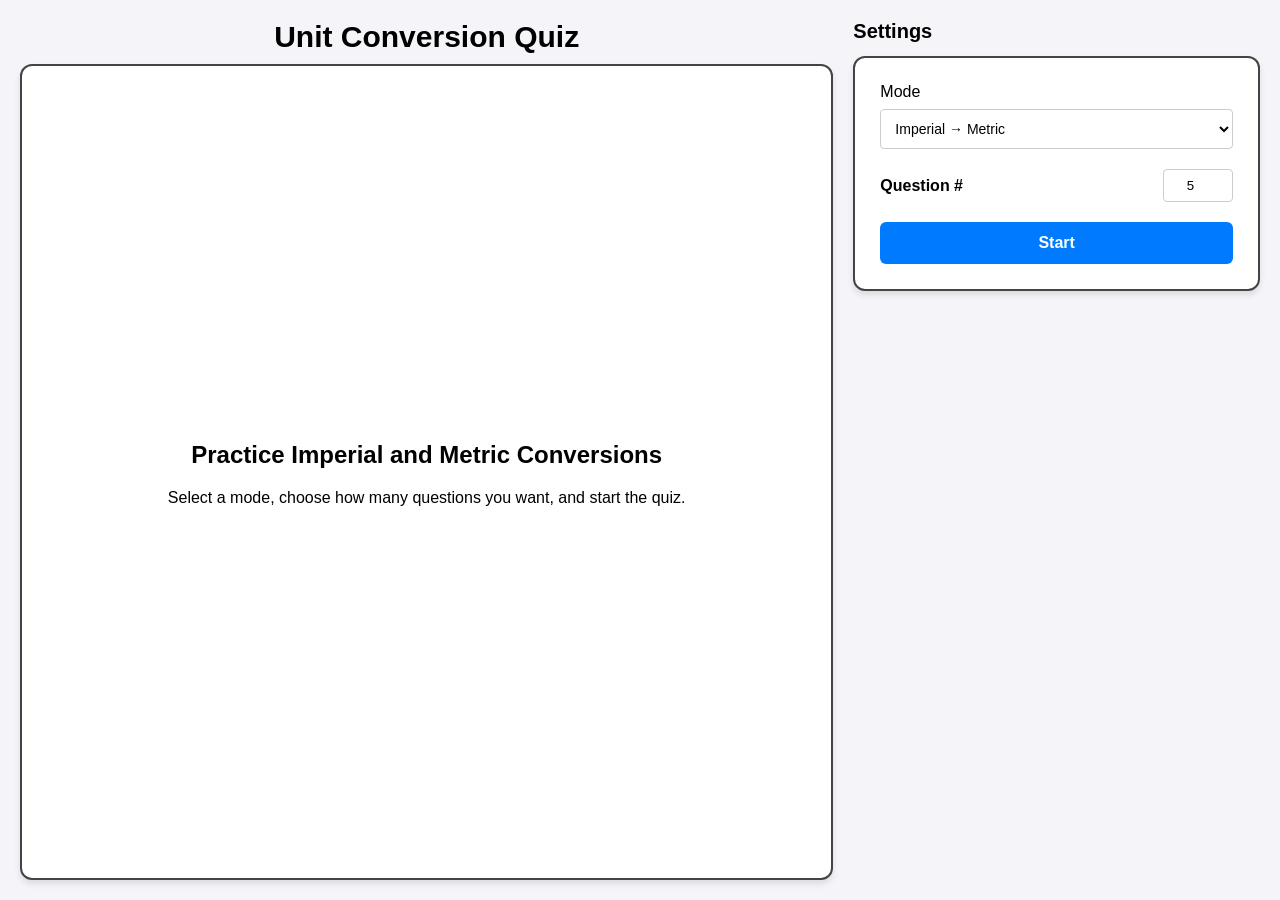
<file: Project 4 Unit Converter GUI/home.html>
<!DOCTYPE html>
<html lang="en">
<head>
    <meta charset="UTF-8">
    <meta name="viewport" content="width=device-width, initial-scale=1.0">
    <title>Unit Conversion Quiz</title>
    <link rel="stylesheet" href="style.css">
</head>
<body>
    <div class="content-area">
        <div class="header-container">
            <h1>Unit Conversion Quiz</h1>
        </div>
        <div class="main-box">
            <div>
                <h2>Practice Imperial and Metric Conversions</h2>
                <p>Select a mode, choose how many questions you want, and start the quiz.</p>
            </div>
        </div>
    </div>

    <div class="sidebar">
        <h1>Settings</h1>
        <div class="small-box">
            <div class="unit-controls">
                <label for="unit-mode">Mode</label>
                <select id="unit-mode">
                    <option value="imperial">Imperial → Metric</option>
                    <option value="metric">Metric → Imperial</option>
                </select>
            </div>

            <div class="question-selector">
                <span>Question #</span>
                <input id="question-count" type="number" value="5" min="1" max="5">
            </div>
            
            <button class="start-btn">Start</button>
        </div>
    </div>

    <script src="questions.js"></script>
    <script src="script.js"></script>
</body>
</html>
</file>
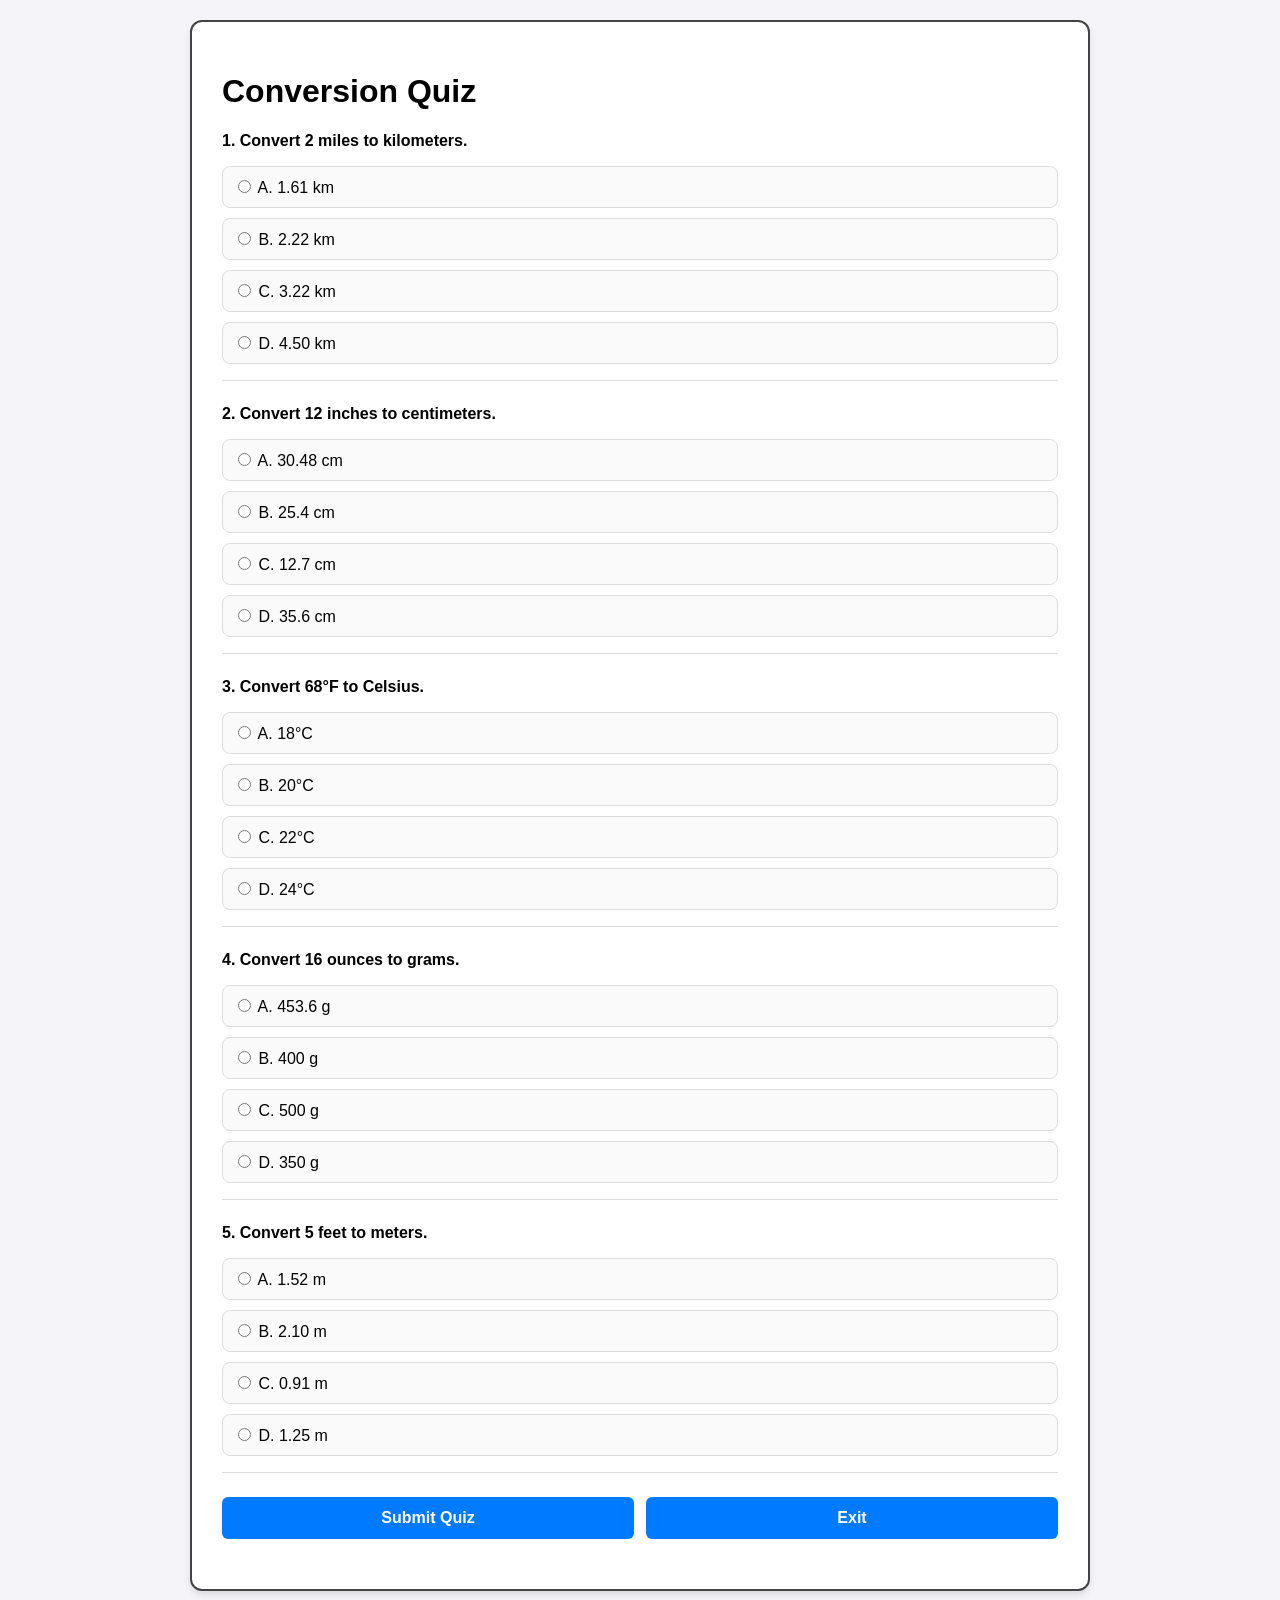
<file: Project 4 Unit Converter GUI/quiz.html>
<!DOCTYPE html>
<html lang="en">
<head>
    <meta charset="UTF-8">
    <meta name="viewport" content="width=device-width, initial-scale=1.0">
    <title>Unit Conversion Quiz</title>
    <link rel="stylesheet" href="style.css">
</head>
<body class="quiz-page">
    <div class="quiz-wrapper">
        <h1>Conversion Quiz</h1>
        <div id="quiz-container"></div>
        <div id="button-area" class="button-row"></div>
        <div id="score" class="score-box"></div>
    </div>

    <script src="questions.js"></script>
    <script src="script.js"></script>
</body>
</html>
</file>
<file: Project 4 Unit Converter GUI/style.css>
body {
    margin: 0;
    padding: 20px;
    box-sizing: border-box;
    font-family: 'Segoe UI', Tahoma, Geneva, Verdana, sans-serif;
    background-color: #f4f4f9;
}

*, *::before, *::after {
    box-sizing: inherit;
}

body:not(.quiz-page) {
    display: flex;
    min-height: 100vh;
}

.content-area {
    flex: 2;
    display: flex;
    flex-direction: column;
    margin-right: 20px;
}

.header-container {
    margin-bottom: 10px;
    text-align: center;
}

.header-container h1 {
    margin: 0;
    font-size: 30px;
}

.main-box {
    flex-grow: 1;
    background-color: #ffffff;
    border: 2px solid #444;
    border-radius: 12px;
    display: flex;
    align-items: center;
    justify-content: center;
    text-align: center;
    padding: 30px;
    box-shadow: 0 4px 6px rgba(0,0,0,0.1);
}

.sidebar {
    flex: 1;
    display: flex;
    flex-direction: column;
}

.sidebar h1 {
    font-size: 20px;
    margin-top: 0;
}

.small-box {
    background-color: #ffffff;
    border: 2px solid #444;
    padding: 25px;
    border-radius: 12px;
    box-shadow: 0 4px 6px rgba(0,0,0,0.1);
}

.question-selector {
    margin-bottom: 20px;
    font-weight: bold;
    display: flex;
    align-items: center;
    justify-content: space-between;
    gap: 12px;
}

.question-selector input {
    width: 70px;
    padding: 8px;
    border: 1px solid #ccc;
    border-radius: 4px;
    text-align: center;
}

.unit-controls {
    display: flex;
    flex-direction: column;
    margin-bottom: 20px;
    gap: 8px;
}

.unit-controls select {
    padding: 10px;
    border: 1px solid #ccc;
    border-radius: 4px;
    font-size: 14px;
    width: 100%;
    cursor: pointer;
    background-color: #fff;
}

.start-btn,
.button-row button {
    width: 100%;
    padding: 12px;
    font-size: 16px;
    font-weight: bold;
    background-color: #007bff;
    color: white;
    border: none;
    border-radius: 6px;
    cursor: pointer;
    transition: background 0.2s;
}

.start-btn:hover,
.button-row button:hover {
    background-color: #0056b3;
}

.quiz-page {
    display: block;
}

.quiz-wrapper {
    max-width: 900px;
    margin: 0 auto;
    background: #ffffff;
    border: 2px solid #444;
    border-radius: 12px;
    padding: 30px;
    box-shadow: 0 4px 6px rgba(0,0,0,0.1);
}

.question {
    margin-bottom: 24px;
    padding-bottom: 16px;
    border-bottom: 1px solid #ddd;
}

.choices {
    display: flex;
    flex-direction: column;
    gap: 10px;
    margin-top: 10px;
}

.choices label {
    display: block;
    padding: 10px;
    border: 1px solid #ddd;
    border-radius: 8px;
    background: #fafafa;
}

.button-row {
    display: flex;
    gap: 12px;
    margin-top: 20px;
}

.score-box {
    margin-top: 20px;
    font-size: 24px;
    font-weight: bold;
    text-align: center;
}

@media (max-width: 768px) {
    body:not(.quiz-page) {
        flex-direction: column;
    }

    .content-area {
        margin-right: 0;
        margin-bottom: 20px;
    }

    .button-row {
        flex-direction: column;
    }
}
</file>
